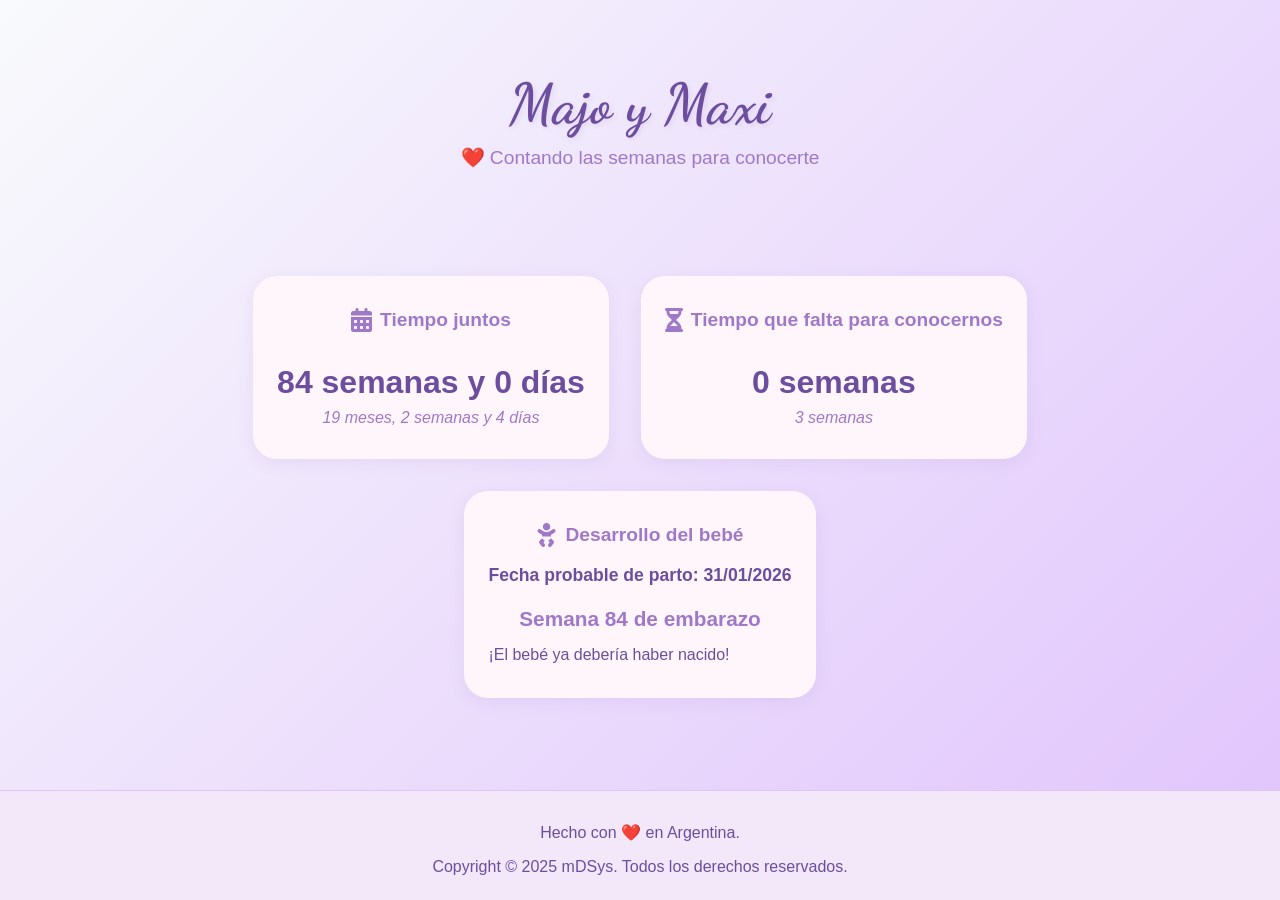
<file: index.html>
<!DOCTYPE html>
<html lang="es">
<head>
    <meta charset="UTF-8">
    <meta name="viewport" content="width=device-width, initial-scale=1.0">
    <title>Semanas de Embarazo</title>
    <link rel="stylesheet" href="styles.css">
    <link href="https://fonts.googleapis.com/css2?family=Dancing+Script:wght@400;700&display=swap" rel="stylesheet">
    <link rel="stylesheet" href="https://cdnjs.cloudflare.com/ajax/libs/font-awesome/6.0.0/css/all.min.css">
</head>
<body>
    <header>
        <h1>Majo y Maxi</h1>
        <p>❤️ Contando las semanas para conocerte</p>
    </header>
    <main>
        <section class="contadores">
            <div class="contador" id="transcurrido">
                <div class="contador-header">
                    <i class="fas fa-calendar-alt"></i>
                    <h2>Tiempo juntos</h2>
                </div>
                <p class="valor"></p>
                <p class="valor-secundario"></p>
            </div>
            <div class="contador" id="restante">
                <div class="contador-header">
                    <i class="fas fa-hourglass-half"></i>
                    <h2>Tiempo que falta para conocernos</h2>
                </div>
                <p class="valor"></p>
                <p class="valor-secundario"></p>
            </div>
            <div class="contador" id="desarrollo-bebe">
                <div class="contador-header">
                    <i class="fas fa-baby"></i>
                    <h2>Desarrollo del bebé</h2>
                </div>
                <p class="fecha-parte">Fecha probable de parto: 31/01/2026</p>
                <p class="semana-actual"></p>
                <p class="hito-desarrollo"></p>
            </div>
        </section>
    </main>
    <footer>
        <p>Hecho con ❤️ en Argentina.</p>
        <p>Copyright © 2025 mDSys. Todos los derechos reservados.</p>
    </footer>
    <script src="script.js"></script>
</body>
</html>
</file>
<file: styles.css>
body {
    margin: 0;
    font-family: 'Segoe UI', Arial, sans-serif;
    background: linear-gradient(135deg, #f8fafc 0%, #e0c3fc 100%);
    color: #333;
    min-height: 100vh;
    display: flex;
    flex-direction: column;
}

header {
    text-align: center;
    padding: 2rem 1rem 1rem 1rem;
}

header h1 {
    font-family: 'Dancing Script', cursive;
    font-size: 3.5rem;
    font-weight: 700;
    color: #6d4e9e;
    margin-bottom: 0.5rem;
    text-shadow: 2px 2px 4px rgba(109, 78, 158, 0.1);
}

header p {
    font-size: 1.2rem;
    color: #a078c8;
    margin: 0;
}

main {
    flex: 1;
    display: flex;
    justify-content: center;
    align-items: center;
}

.contadores {
    display: flex;
    flex-wrap: wrap;
    gap: 2rem;
    justify-content: center;
    width: 100%;
    max-width: 900px;
}

.contador {
    background: #fff6fb;
    border-radius: 1.5rem;
    box-shadow: 0 4px 16px rgba(160, 120, 200, 0.12);
    padding: 2rem 1.5rem;
    min-width: 220px;
    text-align: center;
    transition: transform 0.2s;
}

.contador:hover {
    transform: translateY(-5px) scale(1.03);
    box-shadow: 0 8px 24px rgba(160, 120, 200, 0.18);
}

.contador-header {
    display: flex;
    align-items: center;
    justify-content: center;
    gap: 0.5rem;
    margin-bottom: 1rem;
}

.contador-header i {
    font-size: 1.5rem;
    color: #a078c8;
}

.contador h2 {
    margin: 0;
    color: #a078c8;
    font-size: 1.2rem;
}

.contador .valor {
    font-size: 2rem;
    font-weight: bold;
    color: #6d4e9e;
    margin-bottom: 0.5rem;
}

.contador .valor-secundario {
    font-size: 1rem;
    color: #a078c8;
    margin: 0;
    font-style: italic;
}

.contador .fecha-parte {
    font-size: 1.1rem;
    font-weight: bold;
    color: #6d4e9e;
    margin-bottom: 1rem;
}

.contador .semana-actual {
    font-size: 1.3rem;
    font-weight: bold;
    color: #a078c8;
    margin-bottom: 0.8rem;
}

.contador .hito-desarrollo {
    font-size: 1rem;
    color: #6d4e9e;
    line-height: 1.4;
    margin: 0;
    text-align: left;
}

footer {
    background: #f3e7fa;
    color: #6d4e9e;
    text-align: center;
    padding: 1rem 0 0.5rem 0;
    font-size: 1rem;
    border-top: 1px solid #e0c3fc;
    margin-top: auto;
}

@media (max-width: 700px) {
    .contadores {
        flex-direction: column;
        gap: 1.5rem;
        align-items: center;
    }
    .contador {
        min-width: 0;
        width: 90vw;
    }
    header {
        padding: 1.5rem 0.5rem 0.5rem 0.5rem;
    }
    header h1 {
        font-size: 2.5rem;
    }
}
</file>
